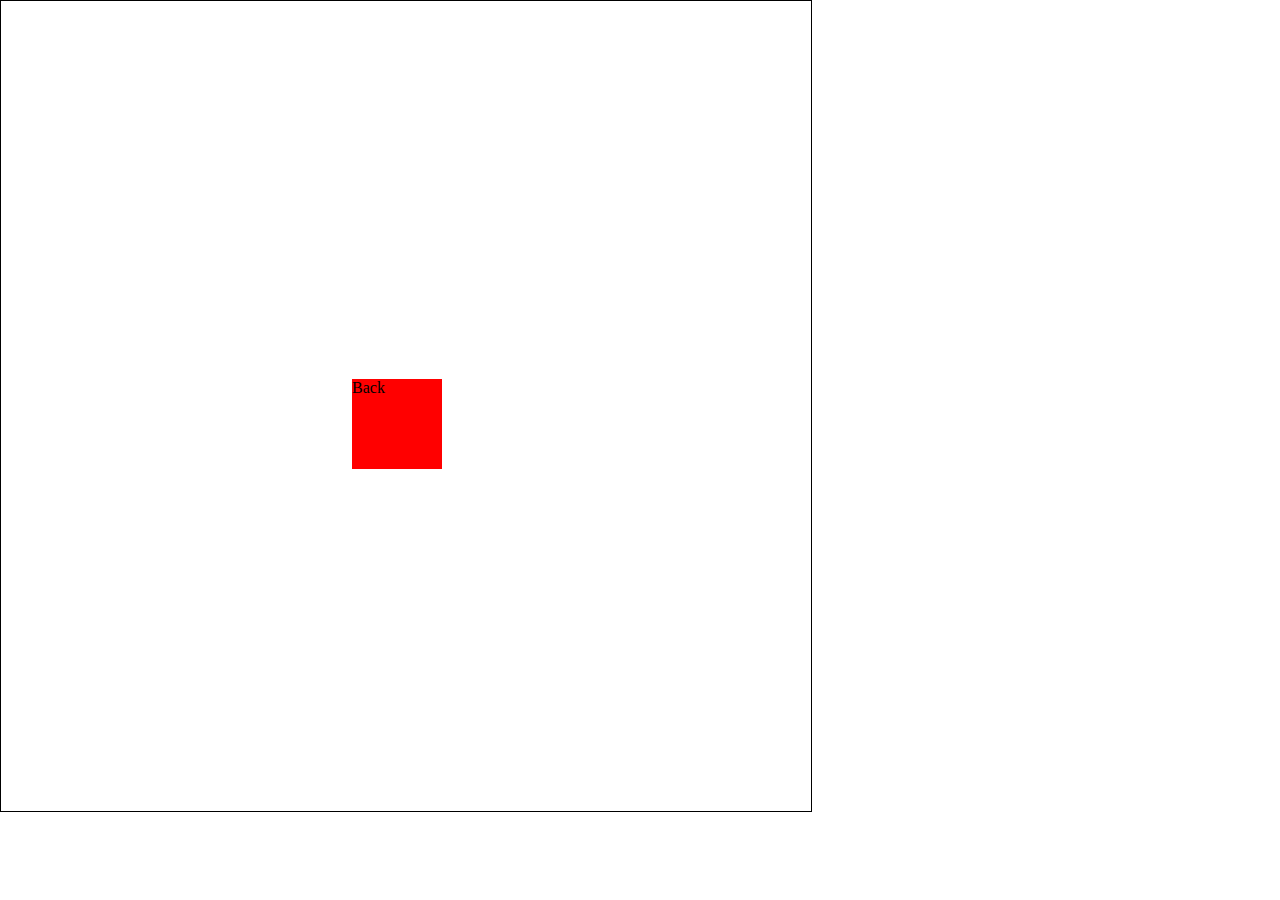
<file: index.html>
<!doctype html>
<html lang="en">
<head>
    <meta charset="UTF-8">
    <meta name="viewport"
          content="width=device-width, user-scalable=no, initial-scale=1.0, maximum-scale=1.0, minimum-scale=1.0">
    <meta http-equiv="X-UA-Compatible" content="ie=edge">
    <title>Document</title>
    <link rel="stylesheet" href="css/normalize.css">
    <link rel="stylesheet" href="css/style.css">
</head>
<body>
<section class="box_animate">
    <div class="box animation">
        <div class="front animation moveFront"></div>
        <div class="back animation moveBack"></div>
    </div>
</section>
</body>
</html>
</file>
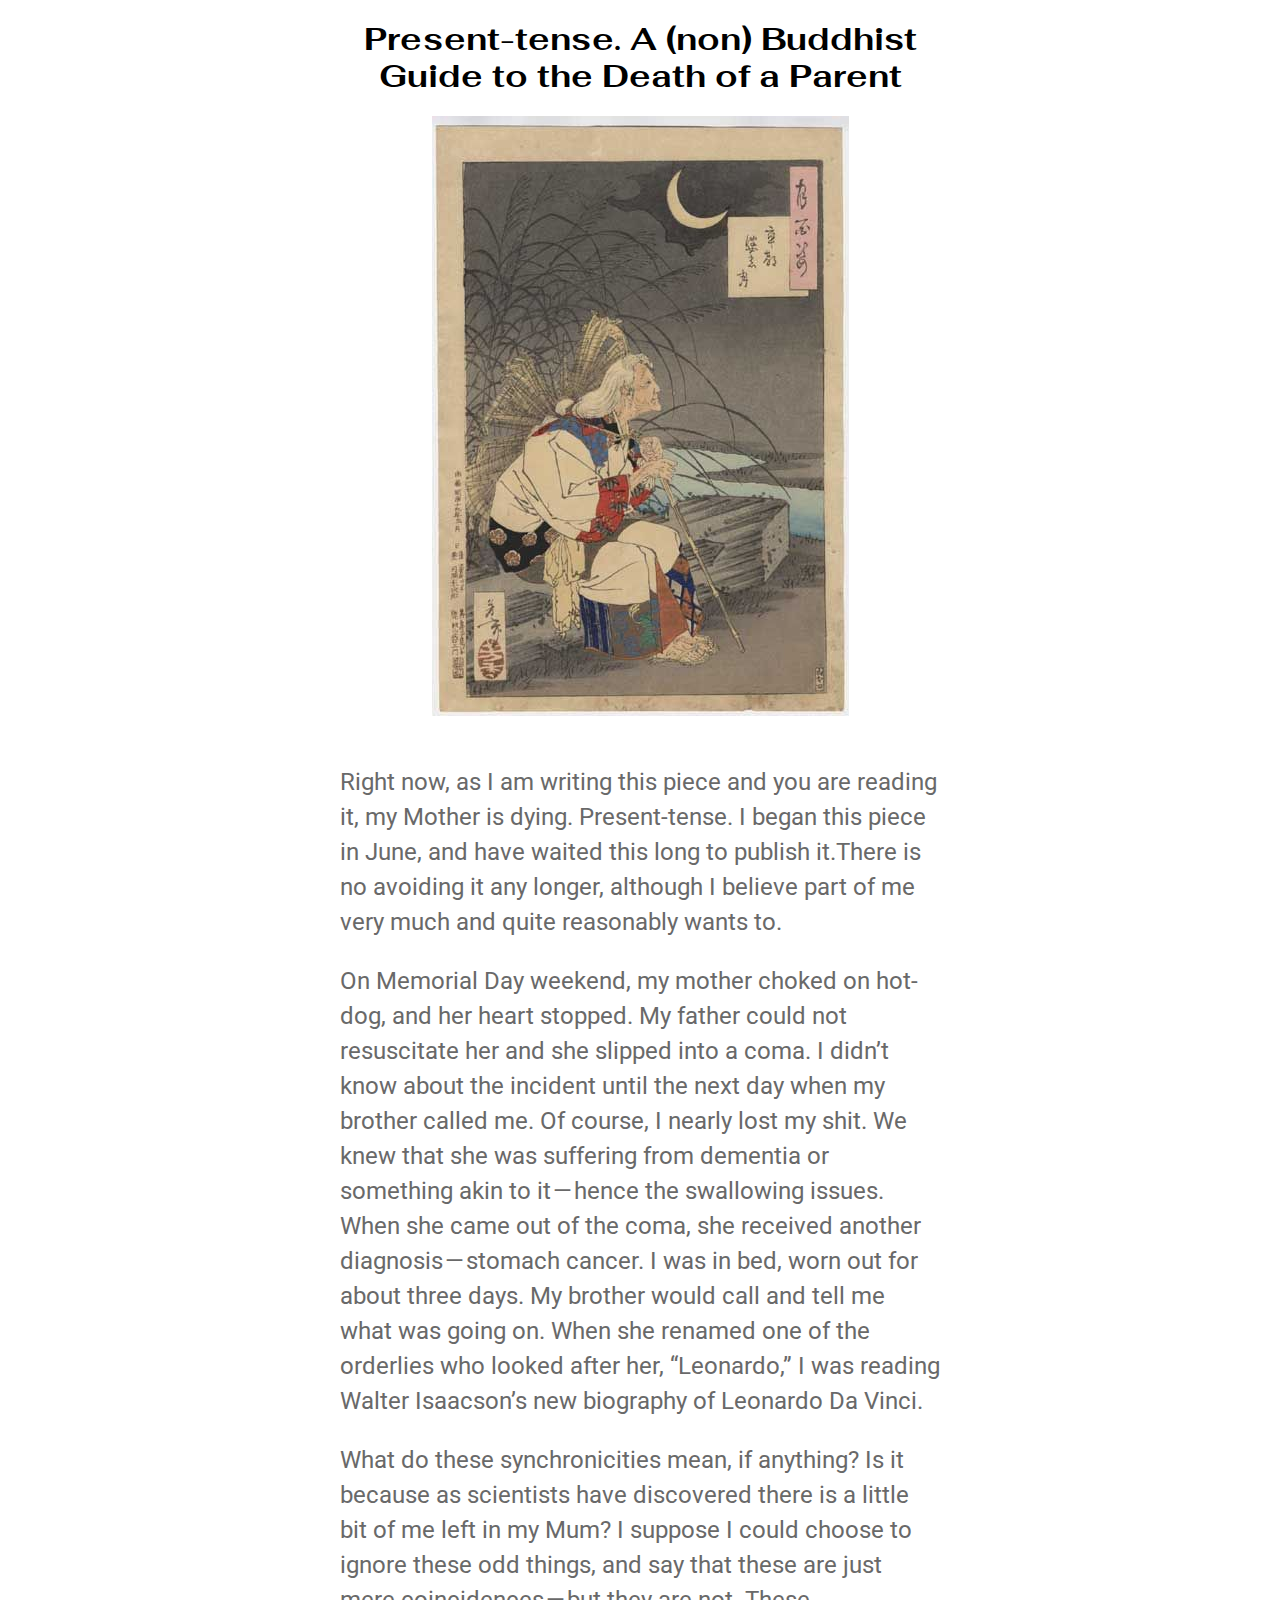
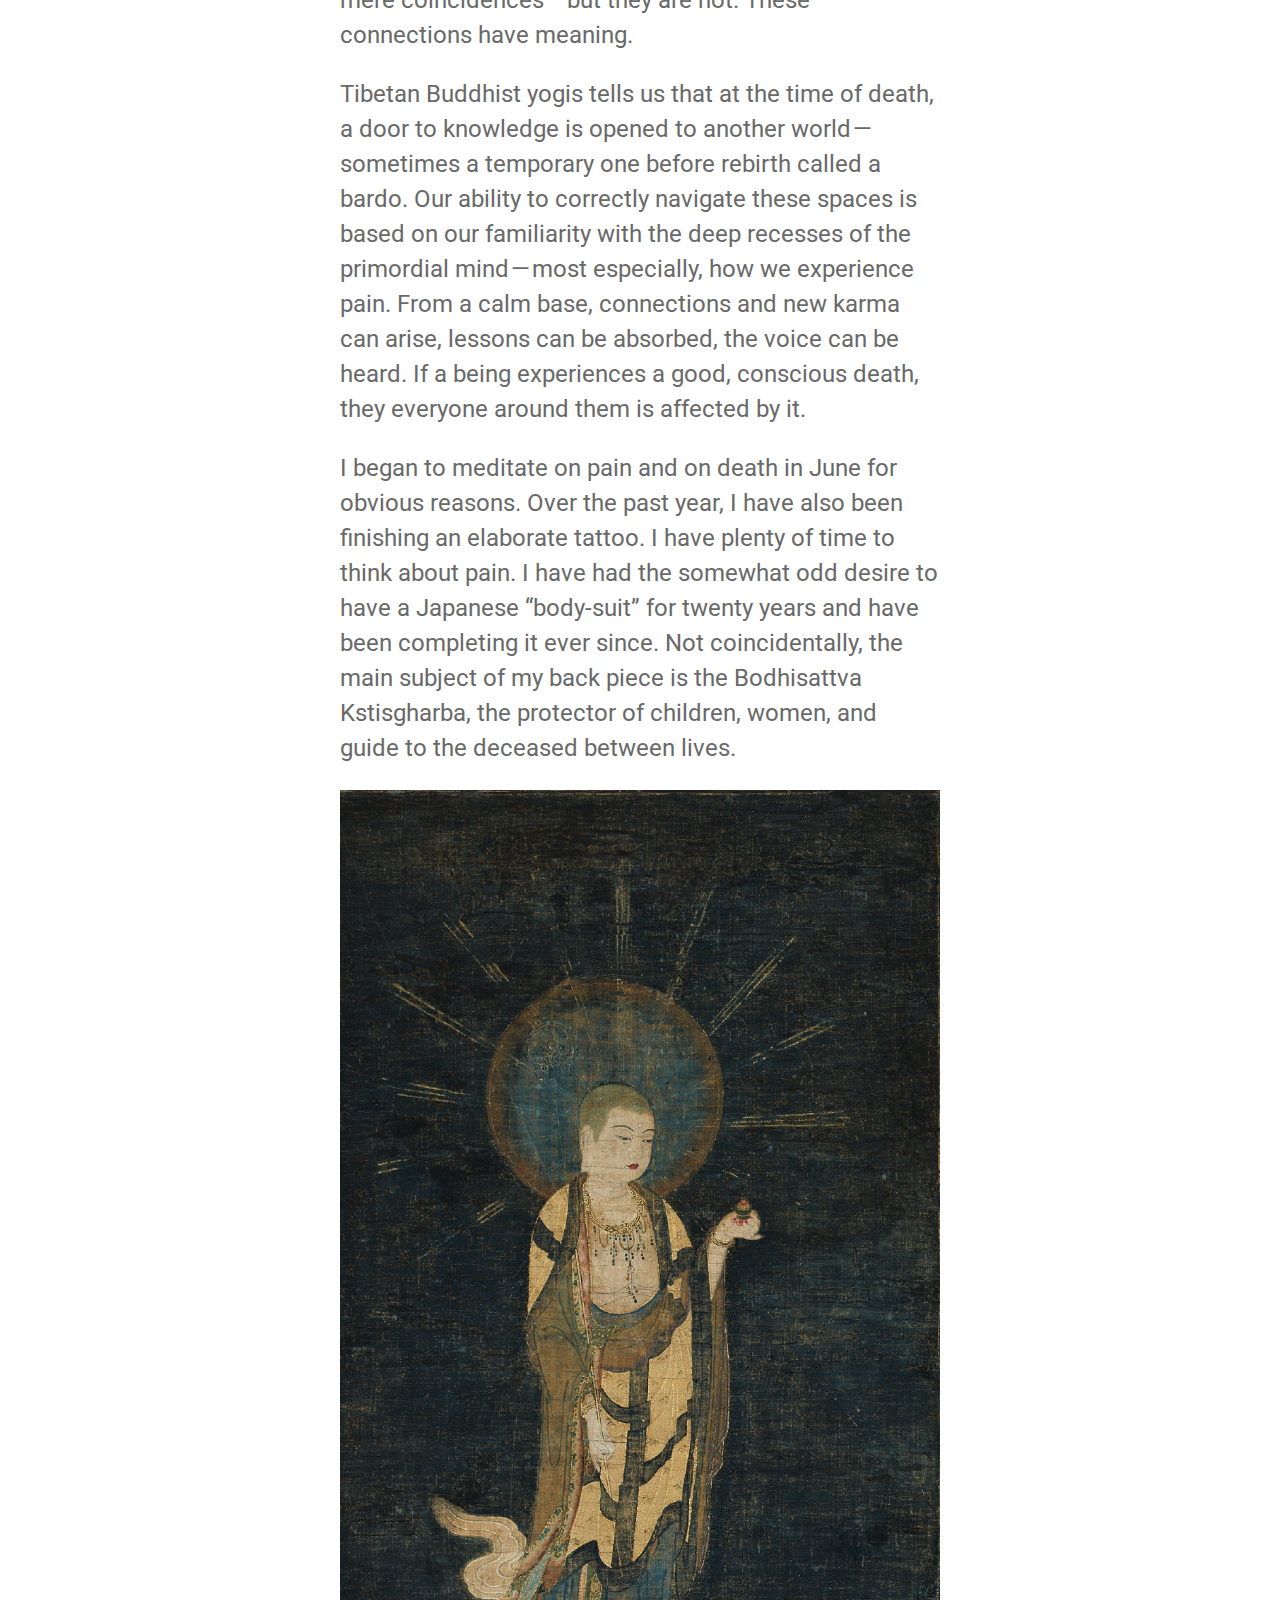
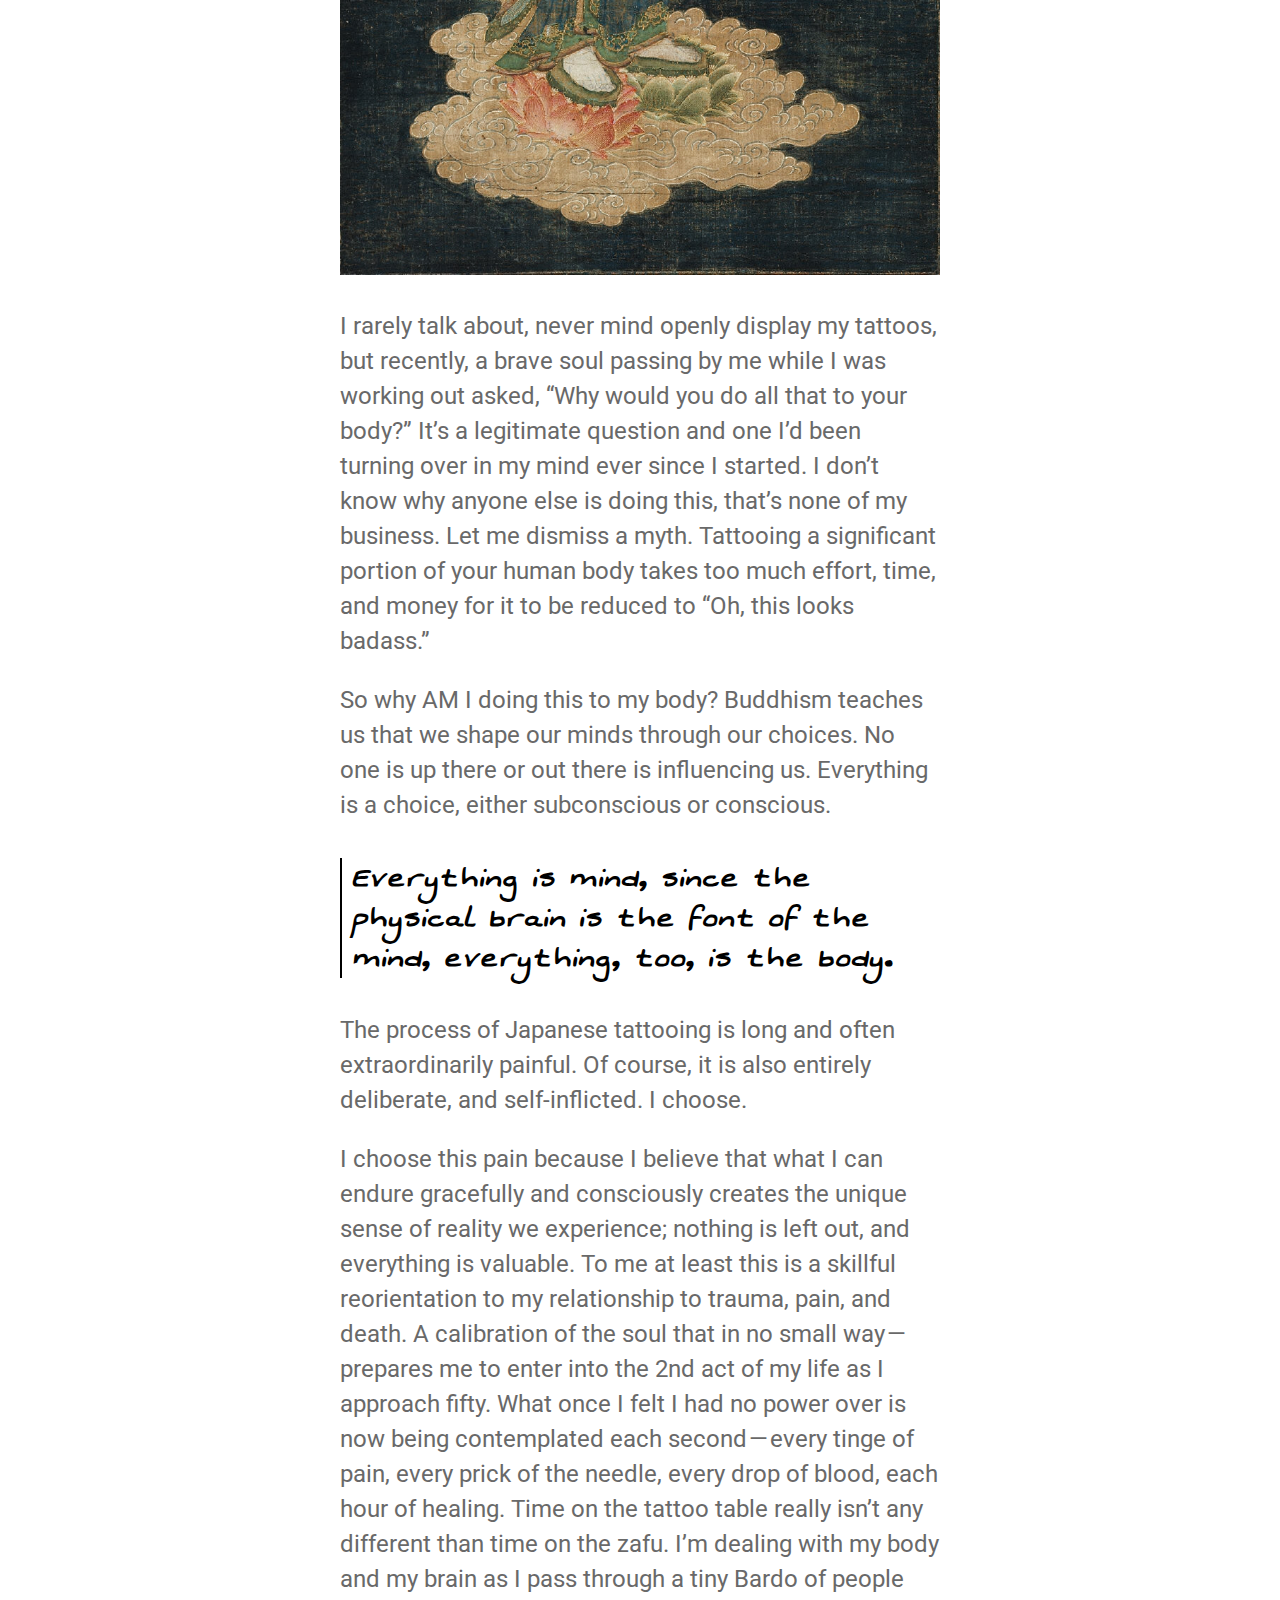
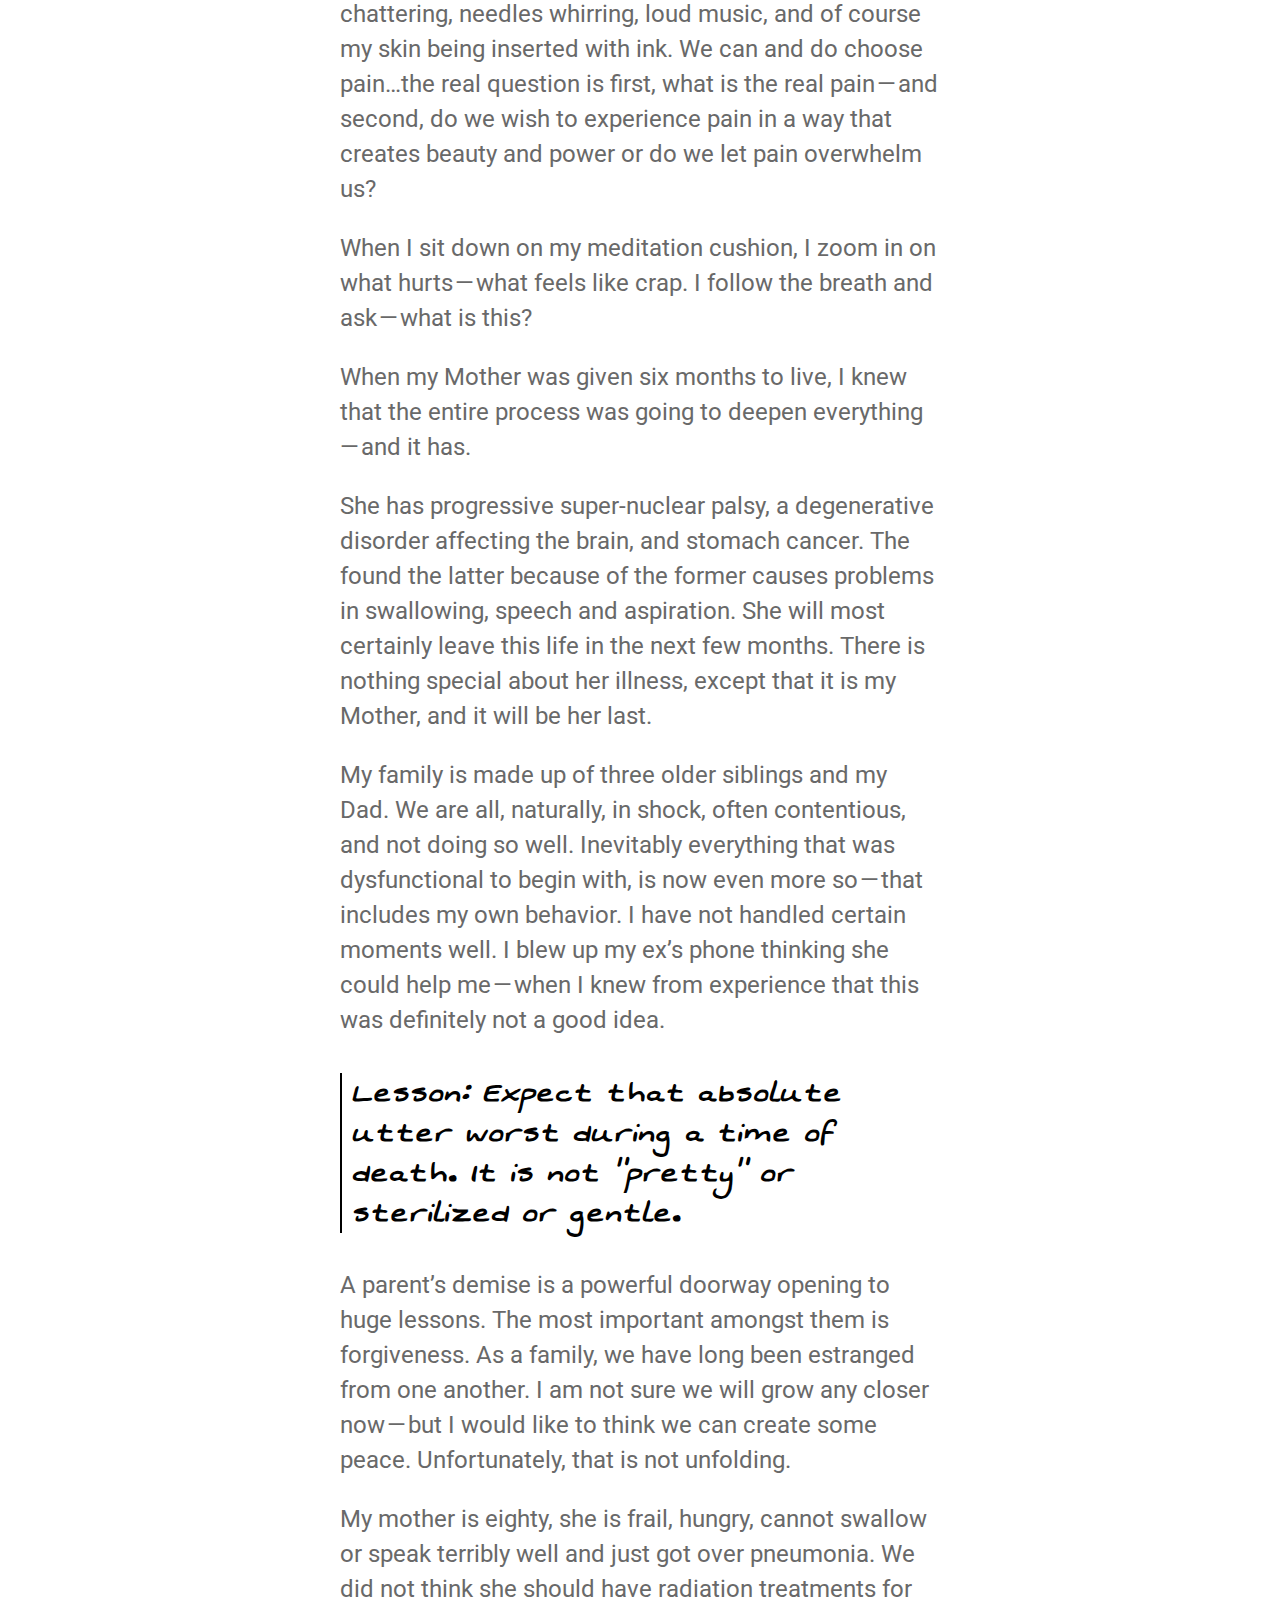
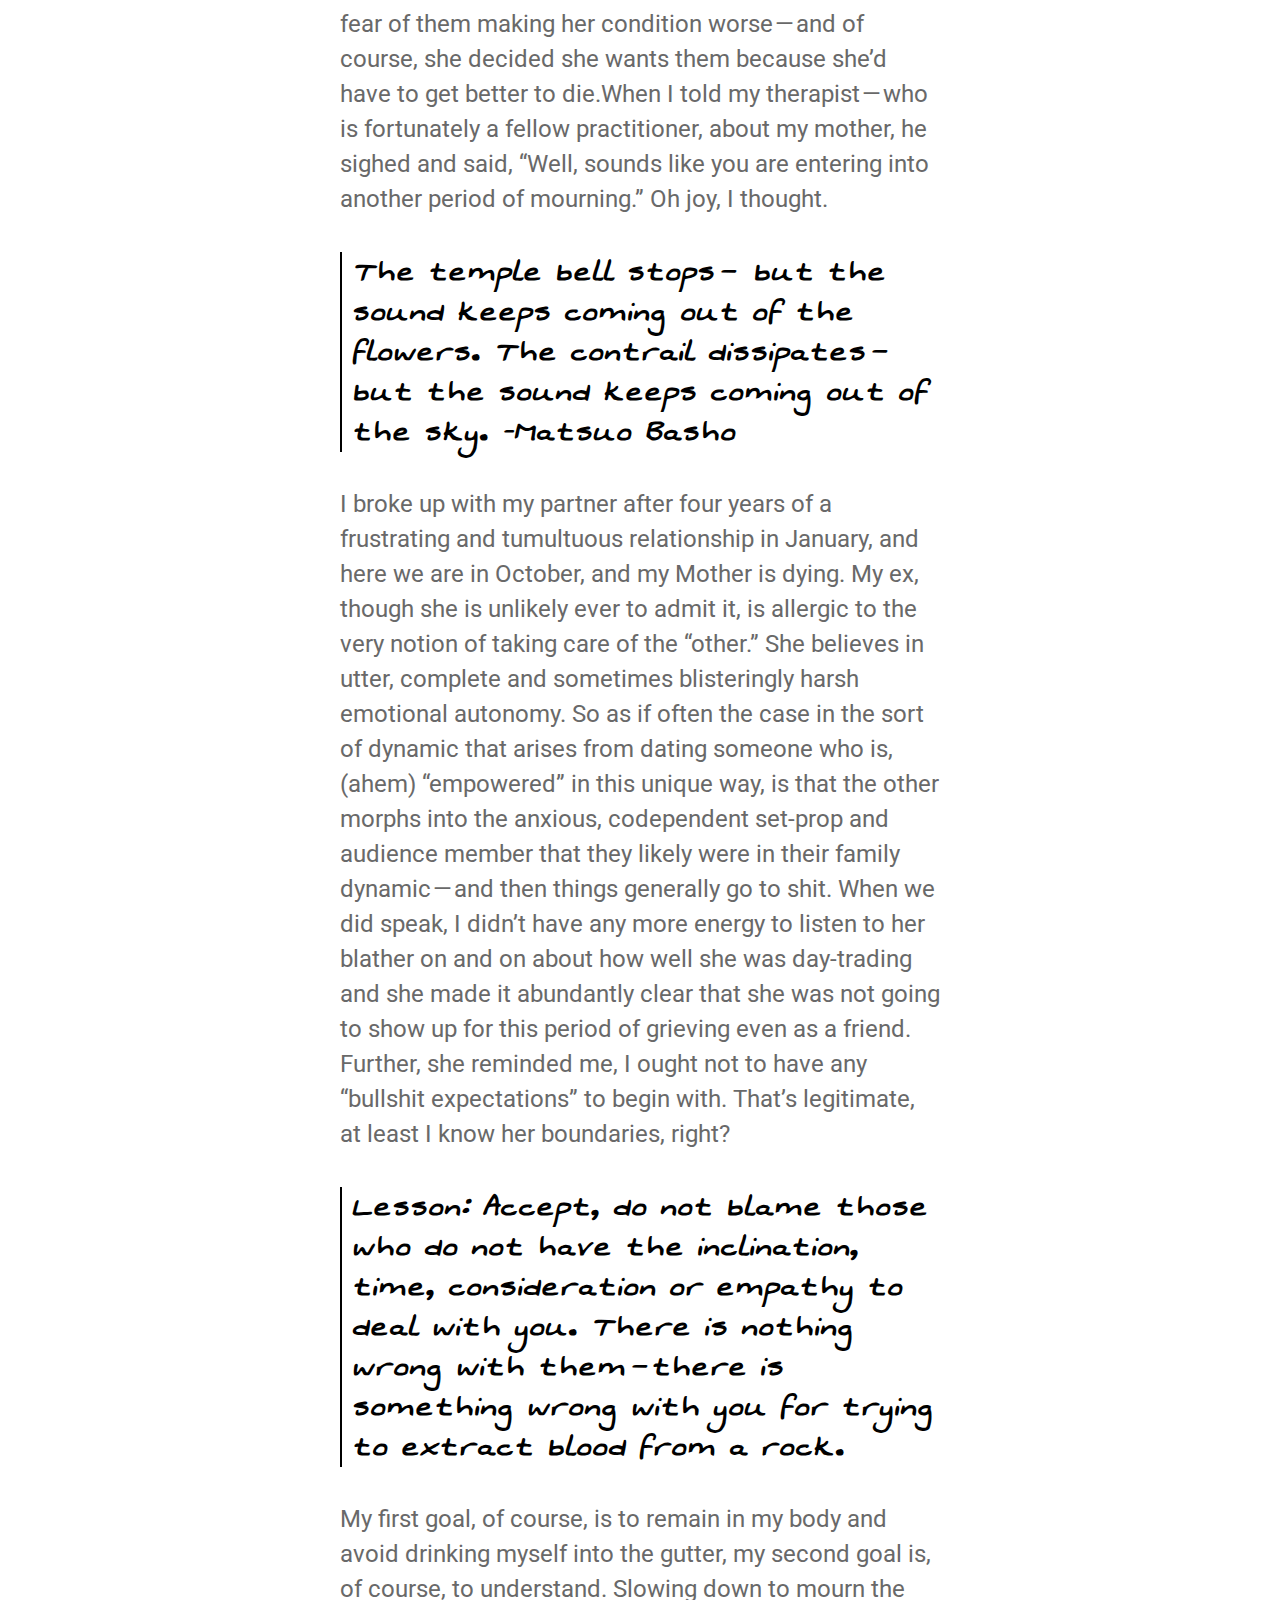
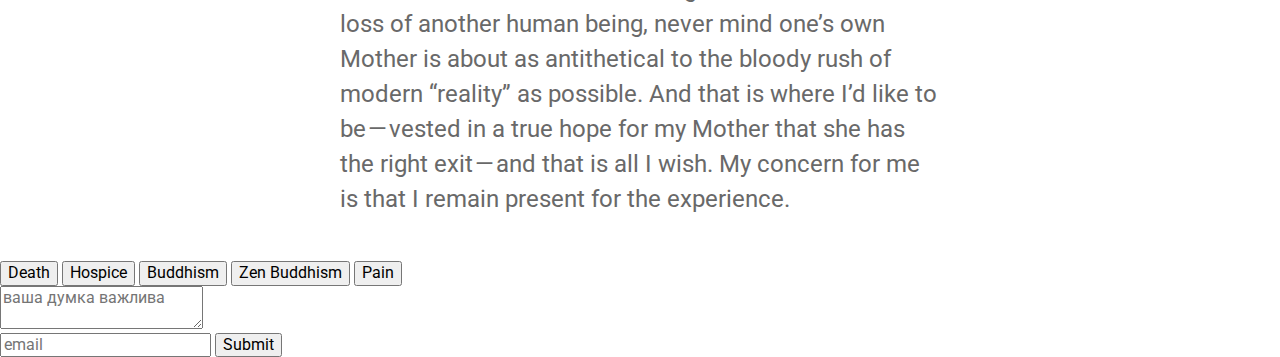
<file: HTML.html>
<!DOCTYPE html>
<html lang="en">
<head>
    <meta charset="UTF-8">
    <title>LPresent-tense. A (non) Buddhist Guide to the Death of a Parent</title>
    <link rel="stylesheet" href="normalize.css">
    <link rel="stylesheet" href="Style.css">
    <link href="https://fonts.googleapis.com/css?family=Fahkwang|Roboto|Swanky+and+Moo+Moo" rel="stylesheet">
</head>
<body class="main-font">
<header class="container">
    <h1 class="top-font">Present-tense. A (non) Buddhist Guide to the Death of a Parent</h1>
    <img class="moon" src="1_SF_PO6HoxLJEiwslJaoLGQ.jpeg" alt="Main picture" height="">
</header>
<main class="container">
    <p>Right now, as I am writing this piece and you are reading it, my Mother is dying. Present-tense. I began this
        piece in June, and have waited this long to publish it.There is no avoiding it any longer, although I believe
        part of me very much and quite reasonably wants to.</p>
    <p>On Memorial Day weekend, my mother choked on hot-dog, and her heart stopped. My father could not resuscitate her
        and she slipped into a coma. I didn’t know about the incident until the next day when my brother called me. Of
        course, I nearly lost my shit. We knew that she was suffering from dementia or something akin to it — hence the
        swallowing issues. When she came out of the coma, she received another diagnosis — stomach cancer. I was in bed,
        worn out for about three days. My brother would call and tell me what was going on. When she renamed one of the
        orderlies who looked after her, “Leonardo,” I was reading Walter Isaacson’s new biography of Leonardo Da
        Vinci.</p>
    <p>What do these synchronicities mean, if anything? Is it because as scientists have discovered there is a little
        bit of me left in my Mum? I suppose I could choose to ignore these odd things, and say that these are just mere
        coincidences — but they are not. These connections have meaning.</p>
    <p>Tibetan Buddhist yogis tells us that at the time of death, a door to knowledge is opened to another
        world — sometimes a temporary one before rebirth called a bardo. Our ability to correctly navigate these spaces
        is based on our familiarity with the deep recesses of the primordial mind — most especially, how we experience
        pain. From a calm base, connections and new karma can arise, lessons can be absorbed, the voice can be heard. If
        a being experiences a good, conscious death, they everyone around them is affected by it.</p>
    <p>I began to meditate on pain and on death in June for obvious reasons. Over the past year, I have also been
        finishing an elaborate tattoo. I have plenty of time to think about pain. I have had the somewhat odd desire to
        have a Japanese “body-suit” for twenty years and have been completing it ever since. Not coincidentally, the
        main subject of my back piece is the Bodhisattva Kstisgharba, the protector of children, women, and guide to the
        deceased between lives.</p>
    <img src="1_wckOyhRMI6uY4I8UUEu0xQ.png" alt="Bodhisattva Kstisgharba" height="100%" width="100%">
    <p>I rarely talk about, never mind openly display my tattoos, but recently, a brave soul passing by me while I was
        working out asked, “Why would you do all that to your body?” It’s a legitimate question and one I’d been turning
        over in my mind ever since I started. I don’t know why anyone else is doing this, that’s none of my business.
        Let me dismiss a myth. Tattooing a significant portion of your human body takes too much effort, time, and money
        for it to be reduced to “Oh, this looks badass.”</p>
    <p>So why AM I doing this to my body? Buddhism teaches us that we shape our minds through our choices. No one is up
        there or out there is influencing us. Everything is a choice, either subconscious or conscious.</p>
    <b><i><p class="custom-font">
        Everything is mind,
        since the physical brain is the font of the mind,
        everything, too, is the body.
    </p></i></b>
    <p>The process of Japanese tattooing is long and often extraordinarily painful. Of course, it is also entirely
        deliberate, and self-inflicted. I choose.</p>
    <p>I choose this pain because I believe that what I can endure gracefully and consciously creates the unique sense
        of reality we experience; nothing is left out, and everything is valuable. To me at least this is a skillful
        reorientation to my relationship to trauma, pain, and death. A calibration of the soul that in no small
        way — prepares me to enter into the 2nd act of my life as I approach fifty. What once I felt I had no power over
        is now being contemplated each second — every tinge of pain, every prick of the needle, every drop of blood,
        each hour of healing. Time on the tattoo table really isn’t any different than time on the zafu. I’m dealing
        with my body and my brain as I pass through a tiny Bardo of people chattering, needles whirring, loud music, and
        of course my skin being inserted with ink. We can and do choose pain…the real question is first, what is the
        real pain — and second, do we wish to experience pain in a way that creates beauty and power or do we let pain
        overwhelm us?</p>
    <p>When I sit down on my meditation cushion, I zoom in on what hurts — what feels like crap. I follow the breath and
        ask — what is this?</p>
    <p>When my Mother was given six months to live, I knew that the entire process was going to deepen everything — and
        it has.</p>
    <p>She has progressive super-nuclear palsy, a degenerative disorder affecting the brain, and stomach cancer. The
        found the latter because of the former causes problems in swallowing, speech and aspiration. She will most
        certainly leave this life in the next few months. There is nothing special about her illness, except that it is
        my Mother, and it will be her last.</p>
    <p>My family is made up of three older siblings and my Dad. We are all, naturally, in shock, often contentious, and
        not doing so well. Inevitably everything that was dysfunctional to begin with, is now even more so — that
        includes my own behavior. I have not handled certain moments well. I blew up my ex’s phone thinking she could
        help me — when I knew from experience that this was definitely not a good idea.</p>
    <b><i><p class="custom-font">Lesson: Expect that absolute utter worst during a time of death. It is not “pretty” or
        sterilized or gentle.</p></i></b>
    <p>A parent’s demise is a powerful doorway opening to huge lessons. The most important amongst them is forgiveness.
        As a family, we have long been estranged from one another. I am not sure we will grow any closer now — but I
        would like to think we can create some peace. Unfortunately, that is not unfolding.</p>
    <p>My mother is eighty, she is frail, hungry, cannot swallow or speak terribly well and just got over pneumonia. We
        did not think she should have radiation treatments for fear of them making her condition worse — and of course,
        she decided she wants them because she’d have to get better to die.When I told my therapist — who is fortunately
        a fellow practitioner, about my mother, he sighed and said, “Well, sounds like you are entering into another
        period of mourning.” Oh joy, I thought.</p>
    <b><i><p class="custom-font">The temple bell stops — 
        but the sound keeps coming
        out of the flowers.
        The contrail dissipates — 
        but the sound keeps coming
        out of the sky.
        -Matsuo Basho</p></i></b>
    <p>I broke up with my partner after four years of a frustrating and tumultuous relationship in January, and here we
        are in October, and my Mother is dying. My ex, though she is unlikely ever to admit it, is allergic to the very
        notion of taking care of the “other.” She believes in utter, complete and sometimes blisteringly harsh emotional
        autonomy. So as if often the case in the sort of dynamic that arises from dating someone who is, (ahem)
        “empowered” in this unique way, is that the other morphs into the anxious, codependent set-prop and audience
        member that they likely were in their family dynamic — and then things generally go to shit. When we did speak,
        I didn’t have any more energy to listen to her blather on and on about how well she was day-trading and she made
        it abundantly clear that she was not going to show up for this period of grieving even as a friend. Further, she
        reminded me, I ought not to have any “bullshit expectations” to begin with. That’s legitimate, at least I know
        her boundaries, right?</p>
    <b><i><p class="custom-font">Lesson: Accept, do not blame those who do not have the inclination, time, consideration
        or
        empathy to deal with you. There is nothing wrong with them — there is something wrong with you for trying to
        extract blood from a rock.</p></i></b>
    <p>My first goal, of course, is to remain in my body and avoid drinking myself into the gutter, my second goal is,
        of course, to understand. Slowing down to mourn the loss of another human being, never mind one’s own Mother is
        about as antithetical to the bloody rush of modern “reality” as possible. And that is where I’d like to
        be — vested in a true hope for my Mother that she has the right exit — and that is all I wish. My concern for me
        is that I remain present for the experience.</p>
</main>
<footer>
    <form>
        <button>Death</button>
        <button>Hospice</button>
        <button>Buddhism</button>
        <button>Zen Buddhism</button>
        <button>Pain</button>
    </form>
    <form action="https://stfalcon-it-academy.slack.com">
        <textarea maxlength="120" minlength="8" placeholder="ваша думка важлива"></textarea></form>
    <form>
        <input type="email" placeholder="email">
        <input type="submit" placeholder="submit"></form>
</footer>
</body>
</html>
</file>
<file: Style.css>
header {
    text-align: center;
}

h1 {
    font-size: xx-large;
}

.container {
    width: 600px;
    margin: 0 auto;
}

main {
    margin: 0 250px;
    padding: 20px;
    width: 600px;
    font-size: x-large;
    line-height: 35px;
}

b i p {
    border-left: 2px solid;
    padding-left: 10px;
}

.custom-font {
    font-family: "Swanky and Moo Moo", cursive, handwriting;
    color: black;
    font-size: 35px;
    letter-spacing: 2px;
    line-height: 40px;
}

.top-font {
    font-family: 'Fahkwang', sans-serif;
    color: black;
    font-weight: bold;
}

.main-font {
    font-family: 'Roboto', sans-serif;
    color: dimgray;
}
</file>
<file: css/style.css>
/*.box_animate {
    display: block;
    width: calc(100% - 25px);
    height: calc(100% - 25px);
    position: absolute;
    margin: 10px;
    border: 1px solid;
    overflow: hidden;
}*/
/*.box {
    position: absolute;
    width: 20vh;
    height: 20vh;
    margin: 0 auto;
    top: 40%;
    right: 40%;
}
.animation {
    position: relative;
    animation-name: move;
    animation-duration: 10s;
    animation-iteration-count: infinite;
    animation-direction: alternate;
    animation-timing-function: linear;
    z-index: 1;
}
@keyframes move {
    from{
        transform: rotateY(0deg);
    }
    to{
        transform: rotateY(180deg);
    }
}*/
.box_animate {
    position: absolute;
    width: 90vh;
    height: 90vh;
    margin: 0 auto;
    border: 1px solid;
}
.box {
    position: absolute;
    width: 20vh;
    height: 20vh;
    margin: 0 auto;
    top: 40%;
    right: 40%;
}
.animation {
    animation-name: rotate;
    animation-duration: 10s;
    animation-iteration-count: infinite;
    animation-timing-function: linear;
    z-index: 2;
}
@keyframes rotate {
    from {
        transform: rotateY(0deg);
    }
    to {
        transform: rotateY(360deg);
    }
}
.front {
    position: inherit;
    width: 10vh;
    height: 10vh;
    margin: 0 auto;
    background: blue;
    top: 30%;
    left: 25%;
}
.front:before {
    content: 'Front';
    background: blue;
    transform: translateZ(50px);
}
.moveFront {
    animation-name: moveFront;
    animation-duration: 10s;
    animation-iteration-count: infinite;
    animation-timing-function: linear;
    z-index: 1;
}
@keyframes moveFront {
    from {
        transform: rotateZ(0deg);
        z-index: 1;
    }
    to {
        transform: rotateZ(360deg);
        z-index: 3;
    }
}
.back {
    position: inherit;
    width: 10vh;
    height: 10vh;
    margin: 0 auto;
    background: red;
    top: 30%;
    left: 25%;;
}
.back:before {
    content: 'Back';
    background: red;
    transform: translateZ(-50px);
}
.moveBack {
    animation-name: moveBack;
    animation-duration: 10s;
    animation-iteration-count: infinite;
    animation-timing-function: linear;
    z-index: 3;
}
@keyframes moveBack {
    from {
        transform: rotateZ(0deg);
        z-index: 3;
    }
    to {
        transform: rotateZ(-360deg);
        z-index: 1;
    }
}
</file>
